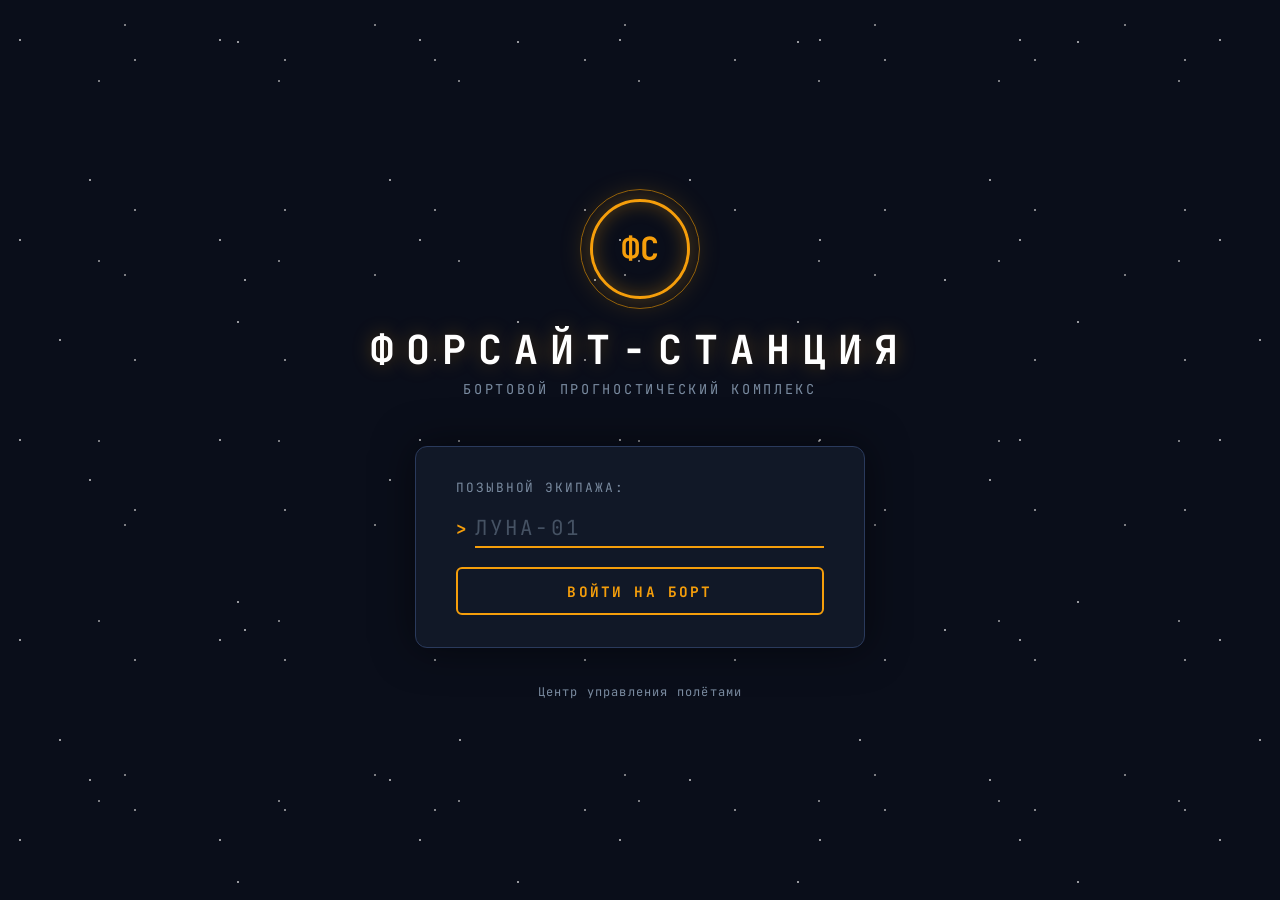
<file: static/index.html>
<!DOCTYPE html>
<html lang="ru">
<head>
    <meta charset="UTF-8">
    <meta name="viewport" content="width=device-width, initial-scale=1.0">
    <title>ФОРСАЙТ-СТАНЦИЯ</title>
    <link rel="stylesheet" href="/static/style.css">
    <link rel="preconnect" href="https://fonts.googleapis.com">
    <link href="https://fonts.googleapis.com/css2?family=Inter:wght@400;500;600&family=JetBrains+Mono:wght@400;700&display=swap" rel="stylesheet">
</head>
<body class="entry-page">
    <div class="stars"></div>
    <div class="entry-container">
        <div class="station-logo">
            <div class="logo-circle">
                <div class="logo-ring"></div>
                <span class="logo-text">ФС</span>
            </div>
        </div>
        <h1 class="station-title">ФОРСАЙТ-СТАНЦИЯ</h1>
        <p class="station-subtitle">БОРТОВОЙ ПРОГНОСТИЧЕСКИЙ КОМПЛЕКС</p>

        <div class="login-panel">
            <label class="input-label">ПОЗЫВНОЙ ЭКИПАЖА:</label>
            <div class="input-row">
                <span class="prompt-symbol">&gt;</span>
                <input type="text" id="session-code" class="code-input"
                       placeholder="ЛУНА-01" autocomplete="off" autofocus>
            </div>
            <button id="join-btn" class="retro-btn" onclick="joinSession()">
                ВОЙТИ НА БОРТ
            </button>
            <div id="error-msg" class="error-msg" style="display:none"></div>
        </div>

        <div class="admin-link">
            <a href="/admin" class="subtle-link">Центр управления полётами</a>
        </div>
    </div>
    <script src="/static/app.js"></script>
</body>
</html>
</file>
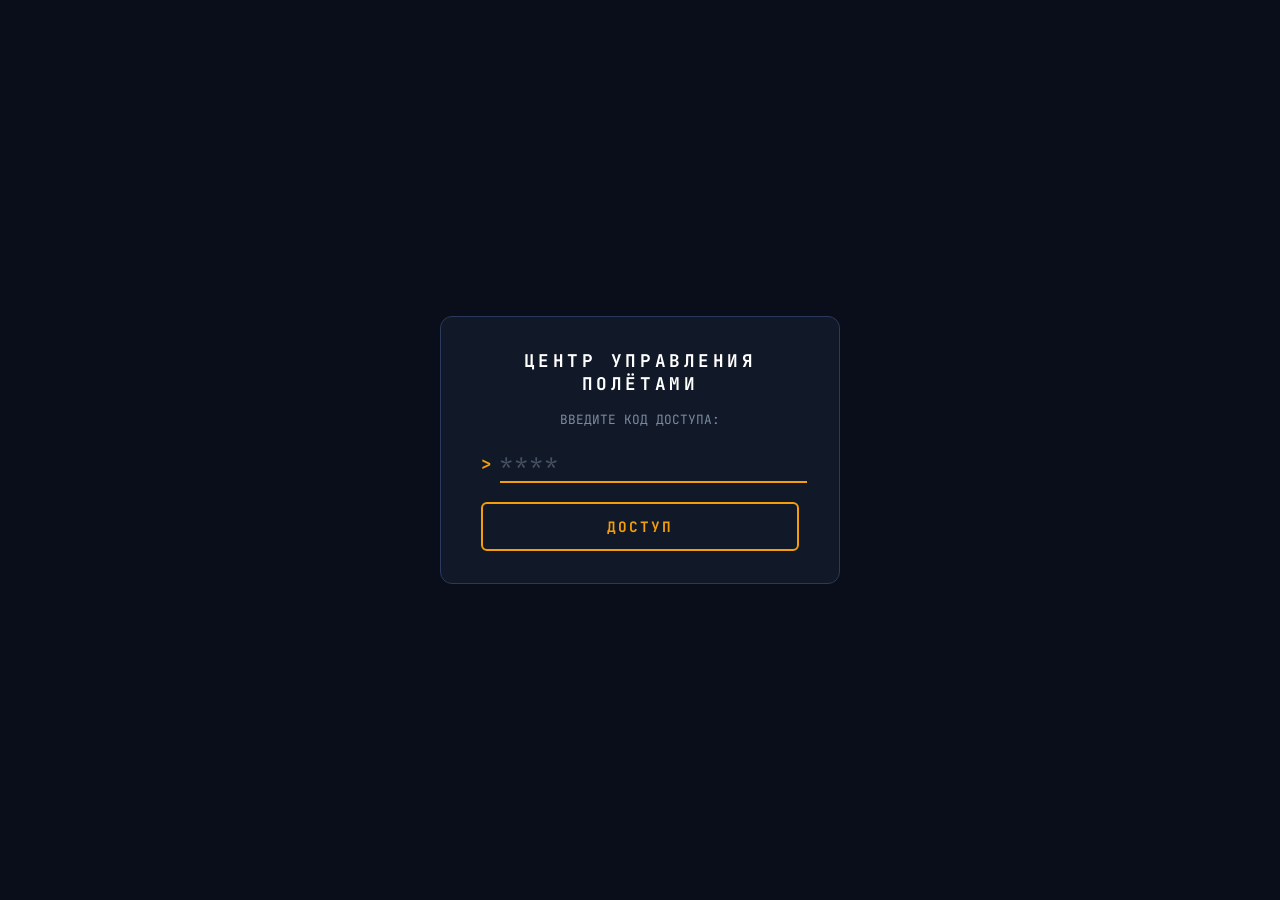
<file: static/admin.html>
<!DOCTYPE html>
<html lang="ru">
<head>
    <meta charset="UTF-8">
    <meta name="viewport" content="width=device-width, initial-scale=1.0">
    <title>ФОРСАЙТ-СТАНЦИЯ — ЦУП</title>
    <link rel="stylesheet" href="/static/style.css">
    <link href="https://fonts.googleapis.com/css2?family=Inter:wght@400;500;600&family=JetBrains+Mono:wght@400;700&display=swap" rel="stylesheet">
</head>
<body class="admin-page">
    <div class="stars"></div>

    <div id="pin-overlay" class="pin-overlay">
        <div class="pin-panel">
            <h2>ЦЕНТР УПРАВЛЕНИЯ ПОЛЁТАМИ</h2>
            <p>ВВЕДИТЕ КОД ДОСТУПА:</p>
            <div class="input-row">
                <span class="prompt-symbol">&gt;</span>
                <input type="password" id="pin-input" class="code-input"
                       placeholder="****" autocomplete="off" autofocus>
            </div>
            <button class="retro-btn" onclick="adminLogin()">ДОСТУП</button>
            <div id="pin-error" class="error-msg" style="display:none"></div>
        </div>
    </div>

    <div id="dashboard" class="dashboard" style="display:none">
        <header class="admin-header">
            <h1>ЦЕНТР УПРАВЛЕНИЯ ПОЛЁТАМИ</h1>
            <button class="retro-btn" onclick="createAllSessions()">СОЗДАТЬ СЕССИИ</button>
            <button class="retro-btn" onclick="resetAllSessions()" style="border-color:var(--accent);color:var(--accent)">СБРОСИТЬ ВСЕ</button>
            <span style="font-size:0.65rem;color:var(--text-dim)">Авто-обновление каждые 5 сек</span>
        </header>

        <div class="admin-instructions">
            <h3>ИНСТРУКЦИЯ ДЛЯ УЧИТЕЛЯ</h3>
            <ol>
                <li><b>Перед началом</b> — нажмите <b>СОЗДАТЬ СЕССИИ</b>. Появятся 8 карточек (4 темы &times; 2 роли).</li>
                <li><b>Раздайте коды</b> командам. Каждая команда вводит свой код на главной странице (например, ЛУНА-01).</li>
                <li><b>Во время игры</b> — команды задают вопросы ИИ-консультанту. Он отвечает по 7 разделам: позиция, аргументы, прогнозы, риски, речь для дебатов, вопросы оппонентам, новость из 2100 года.</li>
                <li><b>Карточки обновляются</b> каждые 5 секунд. Зелёная точка = онлайн, жёлтая = ожидает, красная = отключена.</li>
                <li><b>Нажмите на карточку</b> — увидите историю вопросов команды.</li>
                <li><b>СБРОСИТЬ ВСЕ</b> — обнуляет все сессии и историю (нельзя отменить!).</li>
            </ol>
            <table class="codes-table">
                <tr><th>Тема</th><th>Оптимист</th><th>Пессимист</th></tr>
                <tr><td>Человечество — космическая цивилизация</td><td>ЛУНА-01</td><td>ЛУНА-02</td></tr>
                <tr><td>Неисчерпаемые блага космоса</td><td>ОРБИТА-01</td><td>ОРБИТА-02</td></tr>
                <tr><td>Тайны космоса в наших руках</td><td>ЗВЕЗДА-01</td><td>ЗВЕЗДА-02</td></tr>
                <tr><td>Земля — наш космический корабль</td><td>ЗЕМЛЯ-01</td><td>ЗЕМЛЯ-02</td></tr>
            </table>
        </div>

        <div class="sessions-grid" id="sessions-grid"></div>

        <div id="session-detail" class="session-detail" style="display:none">
            <div class="detail-header">
                <h2 id="detail-title">---</h2>
                <button class="retro-btn small" onclick="closeDetail()">ЗАКРЫТЬ</button>
            </div>
            <div id="detail-history" class="detail-history"></div>
        </div>
    </div>

    <script src="/static/app.js"></script>
</body>
</html>
</file>
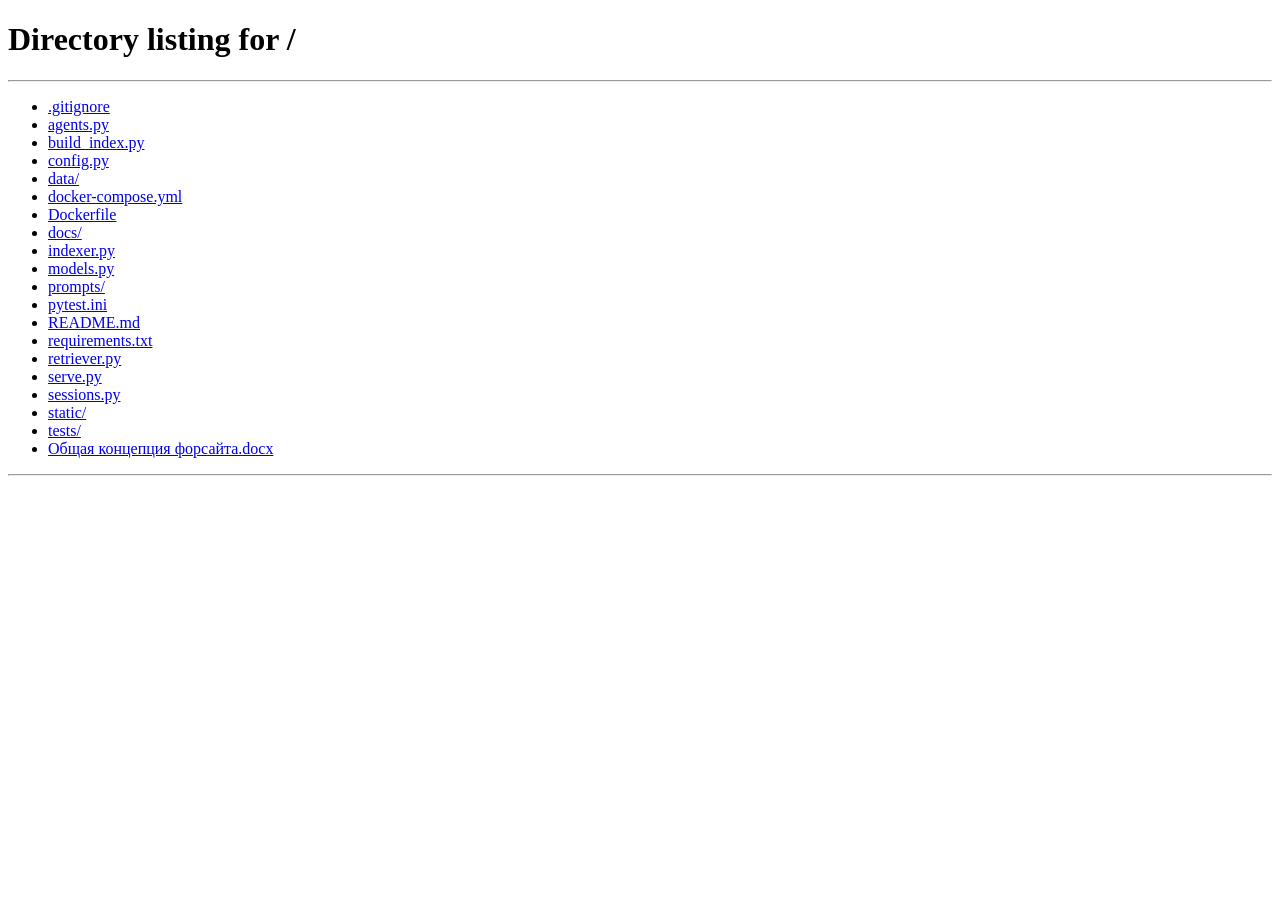
<file: static/session.html>
<!DOCTYPE html>
<html lang="ru">
<head>
    <meta charset="UTF-8">
    <meta name="viewport" content="width=device-width, initial-scale=1.0">
    <title>ФОРСАЙТ-СТАНЦИЯ — СЕССИЯ</title>
    <link rel="stylesheet" href="/static/style.css">
    <link href="https://fonts.googleapis.com/css2?family=Inter:wght@400;500;600&family=JetBrains+Mono:wght@400;700&display=swap" rel="stylesheet">
</head>
<body class="session-page">
    <div class="stars"></div>

    <div id="session-badge" class="session-badge">
        <span class="badge-label">ЭКИПАЖ</span>
        <span id="badge-code" class="badge-code">---</span>
    </div>

    <header class="session-header">
        <div class="mission-info">
            <span class="mission-label">МИССИЯ:</span>
            <span id="mission-topic" class="mission-topic">---</span>
        </div>
        <div id="role-indicator" class="role-indicator">
            <span id="role-name" class="role-name">---</span>
        </div>
    </header>

    <main class="chat-area" id="chat-area">
        <div class="welcome-msg" id="welcome-msg">
            <p>БОРТОВОЙ КОМПЬЮТЕР АКТИВИРОВАН</p>
            <p>Задайте вопрос о будущем космоса к 2100 году.</p>
            <p>Ваш консультант готов помочь подготовить аргументы для дебатов.</p>
        </div>
    </main>

    <footer class="input-area">
        <div class="input-row">
            <span class="prompt-symbol">&gt; ЗАПРОС ЭКИПАЖА:</span>
            <input type="text" id="question-input" class="question-input"
                   placeholder="Введите ваш вопрос..." autocomplete="off">
            <button id="send-btn" class="retro-btn send-btn" onclick="askQuestion()">
                ОТПРАВИТЬ
            </button>
        </div>
    </footer>

    <script src="/static/app.js"></script>
</body>
</html>
</file>
<file: static/style.css>
/* ============================================================
   ФОРСАЙТ-СТАНЦИЯ — Soviet Retro-Futurism Theme
   ============================================================ */

:root {
    --bg-deep: #0a0e1a;
    --bg-panel: #111827;
    --bg-panel-hover: #1a2332;
    --border-panel: #2a3a5c;
    --opt-primary: #f59e0b;
    --opt-glow: rgba(245, 158, 11, 0.3);
    --opt-dim: #92600a;
    --pes-primary: #06b6d4;
    --pes-glow: rgba(6, 182, 212, 0.3);
    --pes-dim: #0a6c7f;
    --accent: #e74c3c;
    --text-main: #e0e0e0;
    --text-dim: #7a8ba0;
    --text-bright: #ffffff;
    --font-mono: 'JetBrains Mono', 'Courier New', monospace;
    --font-text: 'Inter', 'Segoe UI', system-ui, sans-serif;
    --radius: 12px;
}

* { margin: 0; padding: 0; box-sizing: border-box; }

body {
    font-family: var(--font-mono);
    background: var(--bg-deep);
    color: var(--text-main);
    min-height: 100vh;
    overflow-x: hidden;
}

/* Animated stars */
.stars {
    position: fixed;
    top: 0; left: 0;
    width: 100%; height: 100%;
    pointer-events: none;
    z-index: 0;
    background:
        radial-gradient(1px 1px at 10% 20%, #fff 0.5px, transparent 1px),
        radial-gradient(1px 1px at 30% 60%, #fff 0.5px, transparent 1px),
        radial-gradient(1px 1px at 50% 10%, #ccc 0.5px, transparent 1px),
        radial-gradient(1px 1px at 70% 80%, #fff 0.5px, transparent 1px),
        radial-gradient(1px 1px at 90% 40%, #ddd 0.5px, transparent 1px),
        radial-gradient(1.5px 1.5px at 15% 85%, #fff 0.5px, transparent 1px),
        radial-gradient(1px 1px at 55% 45%, #ccc 0.5px, transparent 1px),
        radial-gradient(1.5px 1.5px at 85% 15%, #fff 0.5px, transparent 1px);
    background-size: 200px 200px, 300px 300px, 250px 250px, 350px 350px,
                     150px 150px, 400px 400px, 180px 180px, 280px 280px;
    animation: drift 60s linear infinite;
}

@keyframes drift {
    from { transform: translateY(0); }
    to { transform: translateY(-200px); }
}

/* Entry page */
.entry-container {
    position: relative;
    z-index: 1;
    display: flex;
    flex-direction: column;
    align-items: center;
    justify-content: center;
    min-height: 100vh;
    padding: 2rem;
}

.station-logo { margin-bottom: 1.5rem; }

.logo-circle {
    width: 100px; height: 100px;
    border-radius: 50%;
    border: 3px solid var(--opt-primary);
    display: flex;
    align-items: center;
    justify-content: center;
    position: relative;
    box-shadow: 0 0 30px var(--opt-glow), inset 0 0 20px var(--opt-glow);
}

.logo-ring {
    position: absolute;
    width: 120px; height: 120px;
    border-radius: 50%;
    border: 1px solid var(--opt-dim);
    animation: spin 20s linear infinite;
}

@keyframes spin {
    from { transform: rotate(0deg); }
    to { transform: rotate(360deg); }
}

.logo-text { font-size: 2rem; font-weight: 700; color: var(--opt-primary); }

.station-title {
    font-size: 2.5rem;
    font-weight: 700;
    letter-spacing: 0.3em;
    color: var(--text-bright);
    text-shadow: 0 0 20px var(--opt-glow);
    margin-bottom: 0.3rem;
}

.station-subtitle {
    font-size: 0.85rem;
    letter-spacing: 0.2em;
    color: var(--text-dim);
    margin-bottom: 3rem;
}

.login-panel {
    background: var(--bg-panel);
    border: 1px solid var(--border-panel);
    border-radius: var(--radius);
    padding: 2rem 2.5rem;
    max-width: 450px;
    width: 100%;
    box-shadow: 0 0 40px rgba(0,0,0,0.5);
}

.input-label {
    display: block;
    font-size: 0.8rem;
    letter-spacing: 0.15em;
    color: var(--text-dim);
    margin-bottom: 0.8rem;
}

.input-row {
    display: flex;
    align-items: center;
    gap: 0.5rem;
    margin-bottom: 1.2rem;
}

.prompt-symbol {
    color: var(--opt-primary);
    font-size: 1.1rem;
    font-weight: 700;
    flex-shrink: 0;
}

.code-input {
    flex: 1;
    background: transparent;
    border: none;
    border-bottom: 2px solid var(--border-panel);
    color: var(--text-bright);
    font-family: var(--font-mono);
    font-size: 1.3rem;
    letter-spacing: 0.15em;
    padding: 0.3rem 0;
    outline: none;
    text-transform: uppercase;
}

.code-input:focus { border-bottom-color: var(--opt-primary); }
.code-input::placeholder { color: var(--text-dim); opacity: 0.5; }

.retro-btn {
    display: block;
    width: 100%;
    padding: 0.8rem 1.5rem;
    background: transparent;
    border: 2px solid var(--opt-primary);
    color: var(--opt-primary);
    font-family: var(--font-mono);
    font-size: 0.9rem;
    font-weight: 700;
    letter-spacing: 0.15em;
    cursor: pointer;
    border-radius: 6px;
    transition: all 0.2s;
}

.retro-btn:hover {
    background: var(--opt-primary);
    color: var(--bg-deep);
    box-shadow: 0 0 20px var(--opt-glow);
}

.retro-btn.small { width: auto; padding: 0.4rem 1rem; font-size: 0.75rem; }

.error-msg { margin-top: 1rem; color: var(--accent); font-size: 0.8rem; text-align: center; }

.admin-link { margin-top: 2rem; }
.subtle-link { color: var(--text-dim); text-decoration: none; font-size: 0.75rem; letter-spacing: 0.1em; }
.subtle-link:hover { color: var(--text-main); }

/* Session page */
.session-page { display: flex; flex-direction: column; height: 100vh; }

.session-badge {
    position: fixed;
    top: 1rem; right: 1rem;
    z-index: 100;
    background: var(--bg-panel);
    border: 2px solid var(--border-panel);
    border-radius: var(--radius);
    padding: 0.5rem 1rem;
    text-align: center;
}

.badge-label { display: block; font-size: 0.6rem; letter-spacing: 0.2em; color: var(--text-dim); }
.badge-code { font-size: 1.4rem; font-weight: 700; letter-spacing: 0.15em; }

.session-page.role-optimist .badge-code,
.session-page.role-optimist .prompt-symbol,
.session-page.role-optimist .role-name { color: var(--opt-primary); text-shadow: 0 0 10px var(--opt-glow); }

.session-page.role-pessimist .badge-code,
.session-page.role-pessimist .prompt-symbol,
.session-page.role-pessimist .role-name { color: var(--pes-primary); text-shadow: 0 0 10px var(--pes-glow); }

.session-page.role-optimist .session-badge { border-color: var(--opt-dim); box-shadow: 0 0 15px var(--opt-glow); }
.session-page.role-pessimist .session-badge { border-color: var(--pes-dim); box-shadow: 0 0 15px var(--pes-glow); }

.session-header {
    position: relative; z-index: 1;
    display: flex; align-items: center; justify-content: space-between;
    padding: 1rem 1.5rem;
    background: var(--bg-panel);
    border-bottom: 1px solid var(--border-panel);
}

.mission-label { font-size: 0.7rem; letter-spacing: 0.2em; color: var(--text-dim); margin-right: 0.5rem; }
.mission-topic { font-size: 0.85rem; font-weight: 700; color: var(--text-bright); }

.role-indicator { padding: 0.3rem 0.8rem; border-radius: 20px; border: 1px solid var(--border-panel); }
.role-name { font-size: 0.75rem; font-weight: 700; letter-spacing: 0.1em; text-transform: uppercase; }

.chat-area {
    position: relative; z-index: 1;
    flex: 1; overflow-y: auto; padding: 1.5rem;
    min-height: 0;
    display: flex; flex-direction: column; gap: 1.5rem;
}

.welcome-msg { text-align: center; color: var(--text-dim); font-size: 0.85rem; padding: 3rem 1rem; line-height: 2; }

/* Chat bubbles */
.chat-msg {
    max-width: 88%;
    display: flex;
    flex-direction: column;
}
.chat-msg-user { align-self: flex-end; align-items: flex-end; }
.chat-msg-ai   { align-self: flex-start; align-items: flex-start; }

.bubble-user {
    background: var(--bg-panel);
    border: 1px solid var(--border-panel);
    border-radius: var(--radius) var(--radius) 4px var(--radius);
    padding: 0.8rem 1.2rem;
    font-size: 1rem;
}
.session-page.role-optimist .bubble-user {
    border-color: var(--opt-dim);
    color: var(--opt-primary);
    box-shadow: 0 0 8px var(--opt-glow);
}
.session-page.role-pessimist .bubble-user {
    border-color: var(--pes-dim);
    color: var(--pes-primary);
    box-shadow: 0 0 8px var(--pes-glow);
}

.bubble-ai {
    background: var(--bg-panel);
    border: 1px solid var(--border-panel);
    border-radius: var(--radius) var(--radius) var(--radius) 4px;
    padding: 1.2rem 1.5rem;
    width: 100%;
}

.bubble-thinking {
    background: var(--bg-panel);
    border: 1px solid var(--border-panel);
    border-radius: var(--radius) var(--radius) var(--radius) 4px;
    padding: 0.7rem 1.2rem;
    font-size: 0.8rem;
    color: var(--text-dim);
}

.answer-text { font-family: var(--font-text); font-size: 1rem; line-height: 1.9; }
.answer-text strong { color: var(--text-bright); }
.answer-text em { font-style: italic; color: var(--text-dim); }
.answer-text .md-p { margin-bottom: 0.8em; }
.answer-text .md-p:last-child { margin-bottom: 0; }
.answer-text .md-quote { border-left: 3px solid var(--border-panel); padding-left: 1em; margin: 0.6em 0; color: var(--text-dim); font-style: italic; }
.answer-text .md-cite { font-size: 0.85em; color: var(--text-dim); }
.answer-text .md-li { padding-left: 1.2em; margin: 0.3em 0; }

/* Legacy section styles kept for history compatibility */
.section-block { margin-bottom: 1.5rem; }
.section-block:last-child { margin-bottom: 0; }
.section-title {
    font-size: 0.75rem; font-weight: 700; letter-spacing: 0.15em;
    text-transform: uppercase; margin-bottom: 0.6rem;
    padding-bottom: 0.3rem; border-bottom: 1px solid var(--border-panel);
}
.session-page.role-optimist .section-title { color: var(--opt-primary); }
.session-page.role-pessimist .section-title { color: var(--pes-primary); }
.section-content { font-size: 0.85rem; line-height: 1.7; }

.input-area {
    position: relative; z-index: 1;
    padding: 1rem 1.5rem;
    background: var(--bg-panel);
    border-top: 1px solid var(--border-panel);
}

.input-area .input-row { margin-bottom: 0; }

.question-input {
    flex: 1; background: transparent;
    border: none; border-bottom: 2px solid var(--border-panel);
    color: var(--text-bright); font-family: var(--font-mono);
    font-size: 0.9rem; padding: 0.3rem 0; outline: none;
}

.question-input:focus { border-bottom-color: var(--opt-primary); }
.session-page.role-pessimist .question-input:focus { border-bottom-color: var(--pes-primary); }

.send-btn { width: auto; padding: 0.5rem 1.2rem; font-size: 0.8rem; flex-shrink: 0; }

.session-page.role-pessimist .retro-btn { border-color: var(--pes-primary); color: var(--pes-primary); }
.session-page.role-pessimist .retro-btn:hover { background: var(--pes-primary); color: var(--bg-deep); box-shadow: 0 0 20px var(--pes-glow); }

.loading-indicator { margin-top: 0.8rem; font-size: 0.8rem; color: var(--text-dim); text-align: center; }

.blink { animation: blink-anim 1s steps(2) infinite; }
@keyframes blink-anim { 0% { opacity: 1; } 50% { opacity: 0.3; } }

/* Admin page */
.pin-overlay {
    position: fixed; top: 0; left: 0; width: 100%; height: 100%;
    z-index: 200; display: flex; align-items: center; justify-content: center;
    background: var(--bg-deep);
}

.pin-panel {
    background: var(--bg-panel); border: 1px solid var(--border-panel);
    border-radius: var(--radius); padding: 2rem 2.5rem;
    max-width: 400px; width: 100%; text-align: center;
}

.pin-panel h2 { font-size: 1.1rem; letter-spacing: 0.2em; margin-bottom: 1rem; color: var(--text-bright); }
.pin-panel p { font-size: 0.8rem; color: var(--text-dim); margin-bottom: 1rem; }

.dashboard { position: relative; z-index: 1; padding: 1.5rem; min-height: 100vh; }

.admin-header { display: flex; align-items: center; gap: 1rem; margin-bottom: 2rem; flex-wrap: wrap; }
.admin-header h1 { font-size: 1.2rem; letter-spacing: 0.2em; color: var(--text-bright); flex: 1; }
.admin-header .retro-btn { width: auto; padding: 0.5rem 1.2rem; font-size: 0.75rem; }

.admin-instructions {
    background: var(--bg-panel); border: 1px solid var(--border-panel); border-radius: var(--radius);
    padding: 1.5rem; margin-bottom: 2rem; font-size: 0.8rem; line-height: 1.6;
}
.admin-instructions h3 { color: var(--opt-primary); letter-spacing: 0.15em; margin-bottom: 1rem; font-size: 0.9rem; }
.admin-instructions ol { padding-left: 1.5rem; }
.admin-instructions li { margin-bottom: 0.5rem; }
.admin-instructions b { color: var(--text-bright); }
.codes-table { width: 100%; margin-top: 1rem; border-collapse: collapse; font-size: 0.75rem; }
.codes-table th { text-align: left; color: var(--opt-primary); padding: 0.4rem 0.6rem; border-bottom: 1px solid var(--border-panel); }
.codes-table td { padding: 0.4rem 0.6rem; border-bottom: 1px solid rgba(42,58,92,0.4); }
.codes-table td:nth-child(2) { color: var(--opt-primary); font-weight: bold; }
.codes-table td:nth-child(3) { color: var(--pes-primary); font-weight: bold; }

.sessions-grid { display: grid; grid-template-columns: repeat(auto-fill, minmax(280px, 1fr)); gap: 1rem; margin-bottom: 2rem; }

.session-card {
    background: var(--bg-panel); border: 1px solid var(--border-panel);
    border-radius: var(--radius); padding: 1.2rem;
    cursor: pointer; transition: all 0.2s;
}

.session-card:hover { background: var(--bg-panel-hover); transform: translateY(-2px); }

.card-code { font-size: 1.3rem; font-weight: 700; letter-spacing: 0.1em; margin-bottom: 0.5rem; }
.card-optimist .card-code { color: var(--opt-primary); }
.card-pessimist .card-code { color: var(--pes-primary); }

.card-topic { font-size: 0.75rem; color: var(--text-dim); margin-bottom: 0.8rem; line-height: 1.4; }
.card-status { display: flex; align-items: center; gap: 0.5rem; font-size: 0.75rem; }

.status-dot { width: 8px; height: 8px; border-radius: 50%; }
.status-dot.waiting { background: var(--text-dim); }
.status-dot.active { background: #22c55e; box-shadow: 0 0 8px rgba(34,197,94,0.5); }
.status-dot.disconnected { background: var(--accent); }

.card-questions { font-size: 0.7rem; color: var(--text-dim); margin-top: 0.5rem; }

.session-detail {
    background: var(--bg-panel); border: 1px solid var(--border-panel);
    border-radius: var(--radius); padding: 1.5rem;
}

.detail-header { display: flex; align-items: center; justify-content: space-between; margin-bottom: 1.5rem; }
.detail-header h2 { font-size: 1rem; letter-spacing: 0.1em; }
.detail-history { display: flex; flex-direction: column; gap: 1rem; }
.detail-qa { border: 1px solid var(--border-panel); border-radius: 8px; padding: 1rem; }
.detail-question { font-size: 0.85rem; font-weight: 700; margin-bottom: 0.5rem; }
.detail-answer { font-size: 0.8rem; color: var(--text-dim); line-height: 1.5; white-space: pre-wrap; }

/* Scrollbar */
::-webkit-scrollbar { width: 6px; }
::-webkit-scrollbar-track { background: var(--bg-deep); }
::-webkit-scrollbar-thumb { background: var(--border-panel); border-radius: 3px; }

/* Responsive */
@media (max-width: 600px) {
    .station-title { font-size: 1.5rem; letter-spacing: 0.15em; }
    .session-header { flex-direction: column; gap: 0.5rem; }
    .input-area .prompt-symbol { display: none; }
}
</file>
